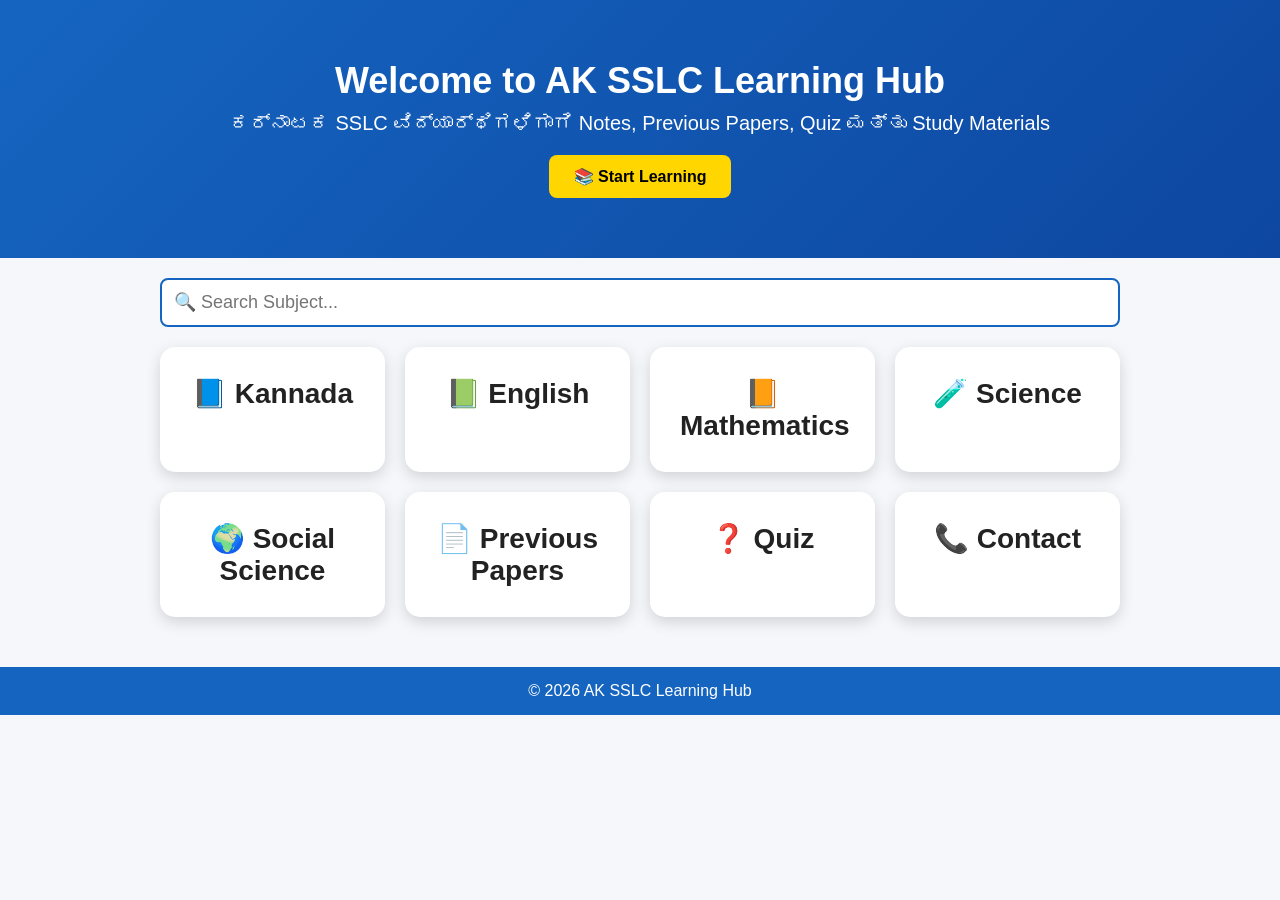
<file: index.html>
<!DOCTYPE html>
<html lang="kn">
<head>
<meta charset="UTF-8">
<meta name="viewport" content="width=device-width, initial-scale=1.0">
<title>AK SSLC Learning Hub</title>

<link rel="stylesheet" href="style.css">
</head>

<body>

<header class="header">
    <section class="hero">
    <h2>Welcome to AK SSLC Learning Hub</h2>
    <p>ಕರ್ನಾಟಕ SSLC ವಿದ್ಯಾರ್ಥಿಗಳಿಗಾಗಿ Notes, Previous Papers, Quiz ಮತ್ತು Study Materials</p>
    <a href="kannada.html" class="btn">📚 Start Learning</a>
</section>
        

<div class="container">



<input
type="text"
id="searchBox"
placeholder="🔍 Search Subject..."
onkeyup="searchSubjects()">

<div class="subjects" id="subjectList">

<a href="kannada.html" class="card">📘 Kannada</a>

<a href="english.html" class="card">📗 English</a>

<a href="Maths.html" class="card">📙 Mathematics</a>

<a href="Science.html" class="card">🧪 Science</a>

<a href="Social.html" class="card">🌍 Social Science</a>

<a href="Papers.html" class="card">📄 Previous Papers</a>

<a href="quiz.html" class="card">❓ Quiz</a>

<a href="Contact.html" class="card">📞 Contact</a>

</div>

</div>

<footer>
© 2026 AK SSLC Learning Hub
</footer>

<script>
function searchSubjects() {
let input = document.getElementById("searchBox").value.toLowerCase();
let cards = document.getElementsByClassName("card");

for (let i = 0; i < cards.length; i++) {
let text = cards[i].innerText.toLowerCase();

if (text.includes(input)) {
cards[i].style.display = "block";
} else {
cards[i].style.display = "none";
}
}
}
</script>

</body>
</html>
</file>
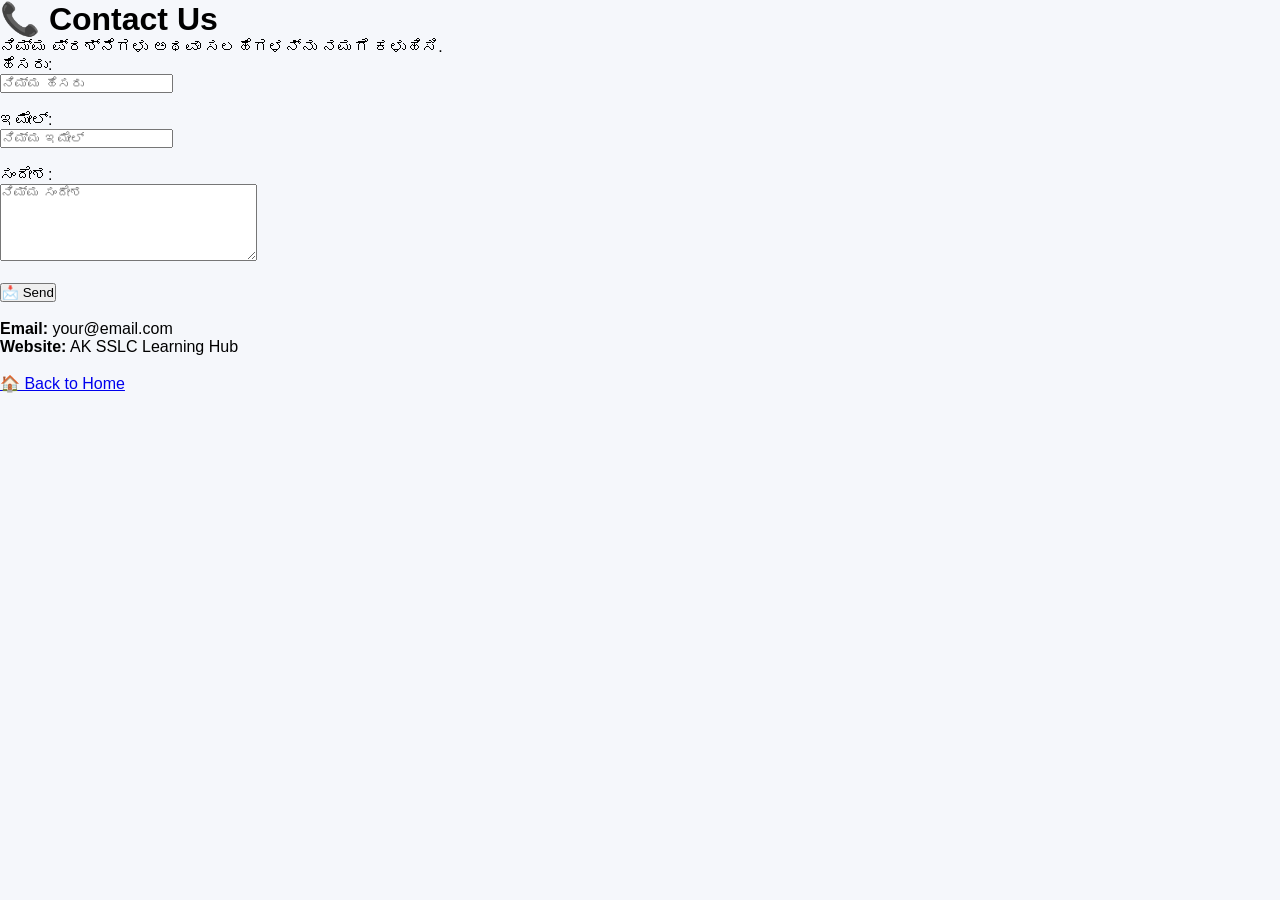
<file: Contact.html>
<!DOCTYPE html>
<html lang="kn">
<head>
  <meta charset="UTF-8">
  <meta name="viewport" content="width=device-width, initial-scale=1.0">
  <title>Contact Us - AK SSLC Learning Hub</title>
  <link rel="stylesheet" href="style.css">
</head>
<body>

<h1>📞 Contact Us</h1>

<p>ನಿಮ್ಮ ಪ್ರಶ್ನೆಗಳು ಅಥವಾ ಸಲಹೆಗಳನ್ನು ನಮಗೆ ಕಳುಹಿಸಿ.</p>

<form>
  <label>ಹೆಸರು:</label><br>
  <input type="text" placeholder="ನಿಮ್ಮ ಹೆಸರು" required><br><br>

  <label>ಇಮೇಲ್:</label><br>
  <input type="email" placeholder="ನಿಮ್ಮ ಇಮೇಲ್"><br><br>

  <label>ಸಂದೇಶ:</label><br>
  <textarea rows="5" cols="30" placeholder="ನಿಮ್ಮ ಸಂದೇಶ"></textarea><br><br>

  <button type="submit">📩 Send</button>
</form>

<br>

<p><strong>Email:</strong> your@email.com</p>
<p><strong>Website:</strong> AK SSLC Learning Hub</p>

<br>

<a href="index.html">🏠 Back to Home</a>

</body>
</html>
</file>
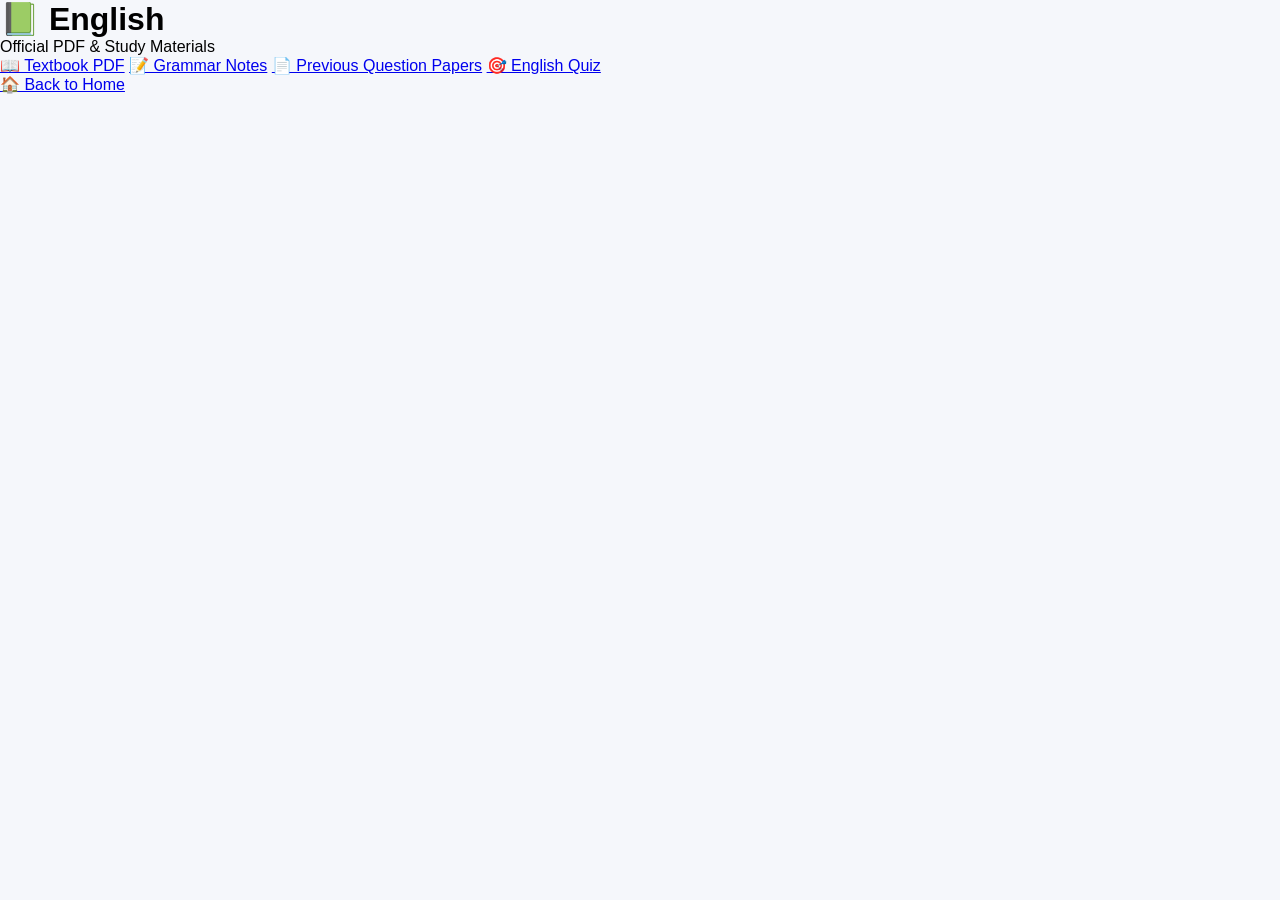
<file: english.html>
<!DOCTYPE html>
<html lang="en">
<head>
<meta charset="UTF-8">
<meta name="viewport" content="width=device-width, initial-scale=1.0">
<title>English - AK SSLC Learning Hub</title>
<link rel="stylesheet" href="style.css">
</head>

<body>

<header>
<h1>📗 English</h1>
<p>Official PDF & Study Materials</p>
</header>

<div class="container">

<div class="subjects">

<a class="card" href="#">📖 Textbook PDF</a>

<a class="card" href="#">📝 Grammar Notes</a>

<a class="card" href="#">📄 Previous Question Papers</a>

<a class="card" href="#">🎯 English Quiz</a>

</div>

</div>

<footer>
<p><a href="index.html">🏠 Back to Home</a></p>
</footer>

</body>
</html>
</file>
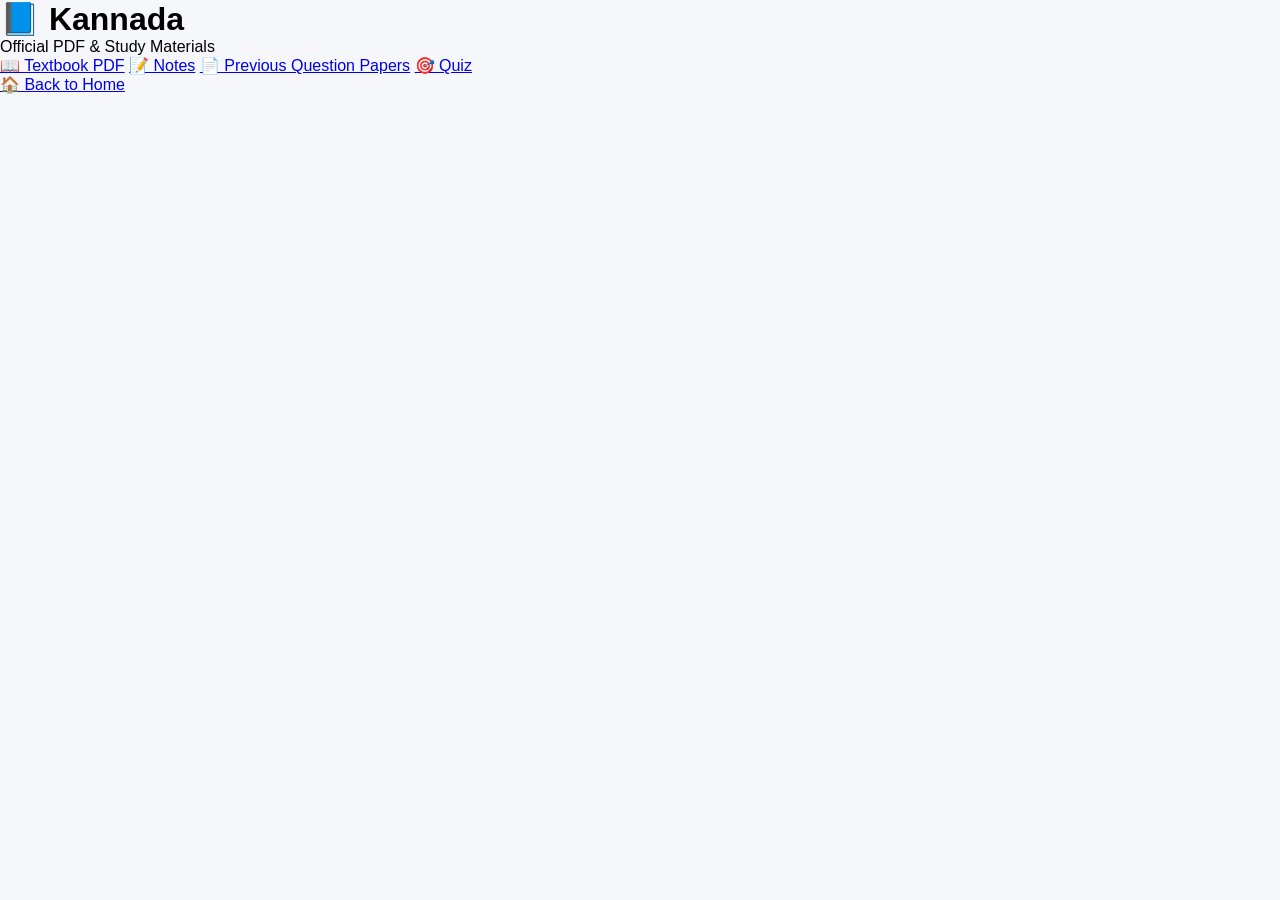
<file: kannada.html>
<!DOCTYPE html>
<html lang="kn">
<head>
<meta charset="UTF-8">
<meta name="viewport" content="width=device-width, initial-scale=1.0">
<title>Kannada - AK SSLC Learning Hub</title>
<link rel="stylesheet" href="style.css">
</head>

<body>

<header>
<h1>📘 Kannada</h1>
<p>Official PDF & Study Materials</p>
</header>

<div class="container">

<div class="subjects">

<a class="card" href="#">📖 Textbook PDF</a>

<a class="card" href="#">📝 Notes</a>

<a class="card" href="#">📄 Previous Question Papers</a>

<a class="card" href="#">🎯 Quiz</a>

</div>

</div>

<footer>
<a href="index.html">🏠 Back to Home</a>
</footer>

</body>
</html>
</file>
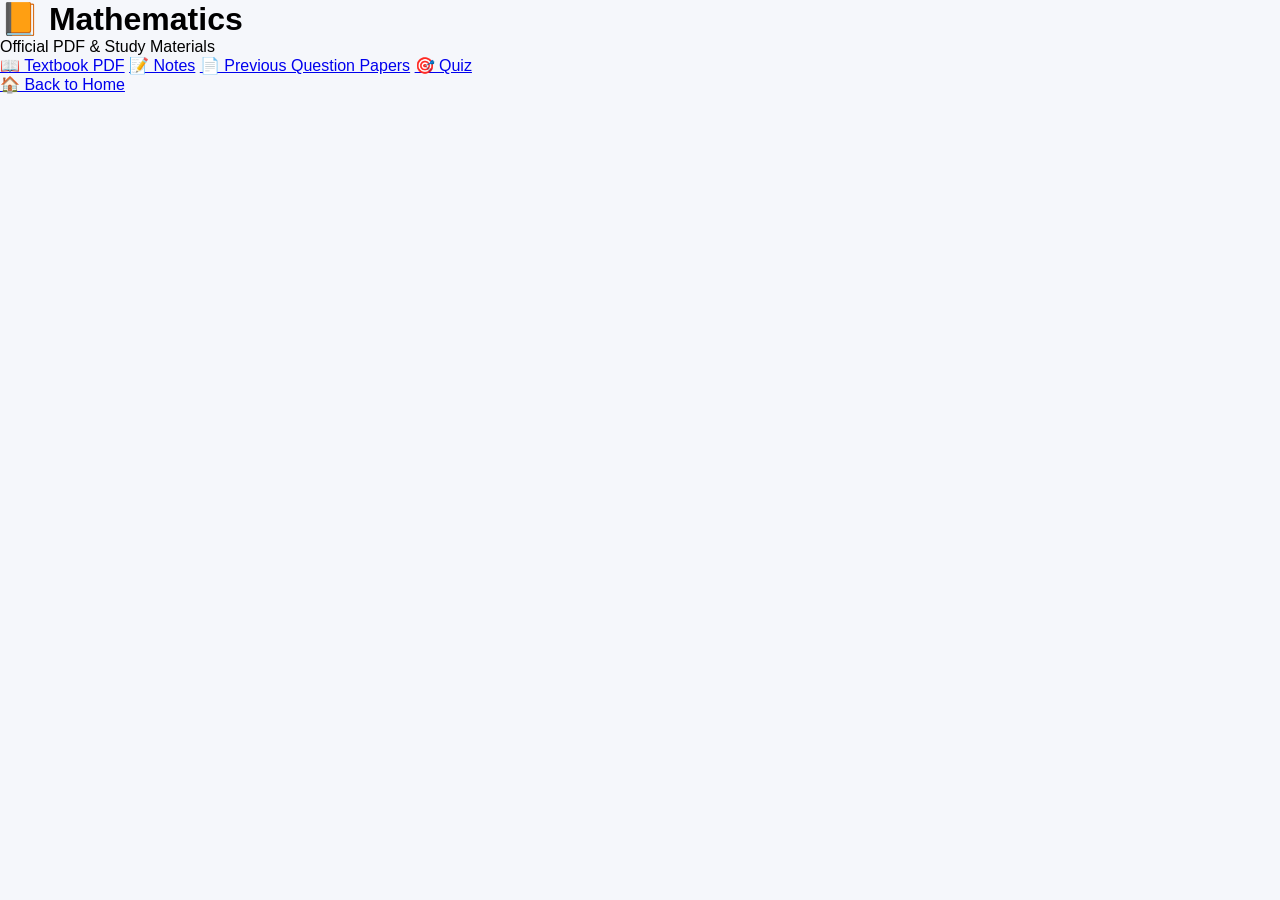
<file: Maths.html>
<!DOCTYPE html>
<html lang="en">
<head>
<meta charset="UTF-8">
<meta name="viewport" content="width=device-width, initial-scale=1.0">
<title>Mathematics - AK SSLC Learning Hub</title>
<link rel="stylesheet" href="style.css">
</head>

<body>

<header>
<h1>📙 Mathematics</h1>
<p>Official PDF & Study Materials</p>
</header>

<div class="container">

<div class="subjects">

<a class="card" href="#">📖 Textbook PDF</a>

<a class="card" href="#">📝 Notes</a>

<a class="card" href="#">📄 Previous Question Papers</a>

<a class="card" href="#">🎯 Quiz</a>

</div>

</div>

<footer>
<a href="index.html">🏠 Back to Home</a>
</footer>

</body>
</html>
</file>
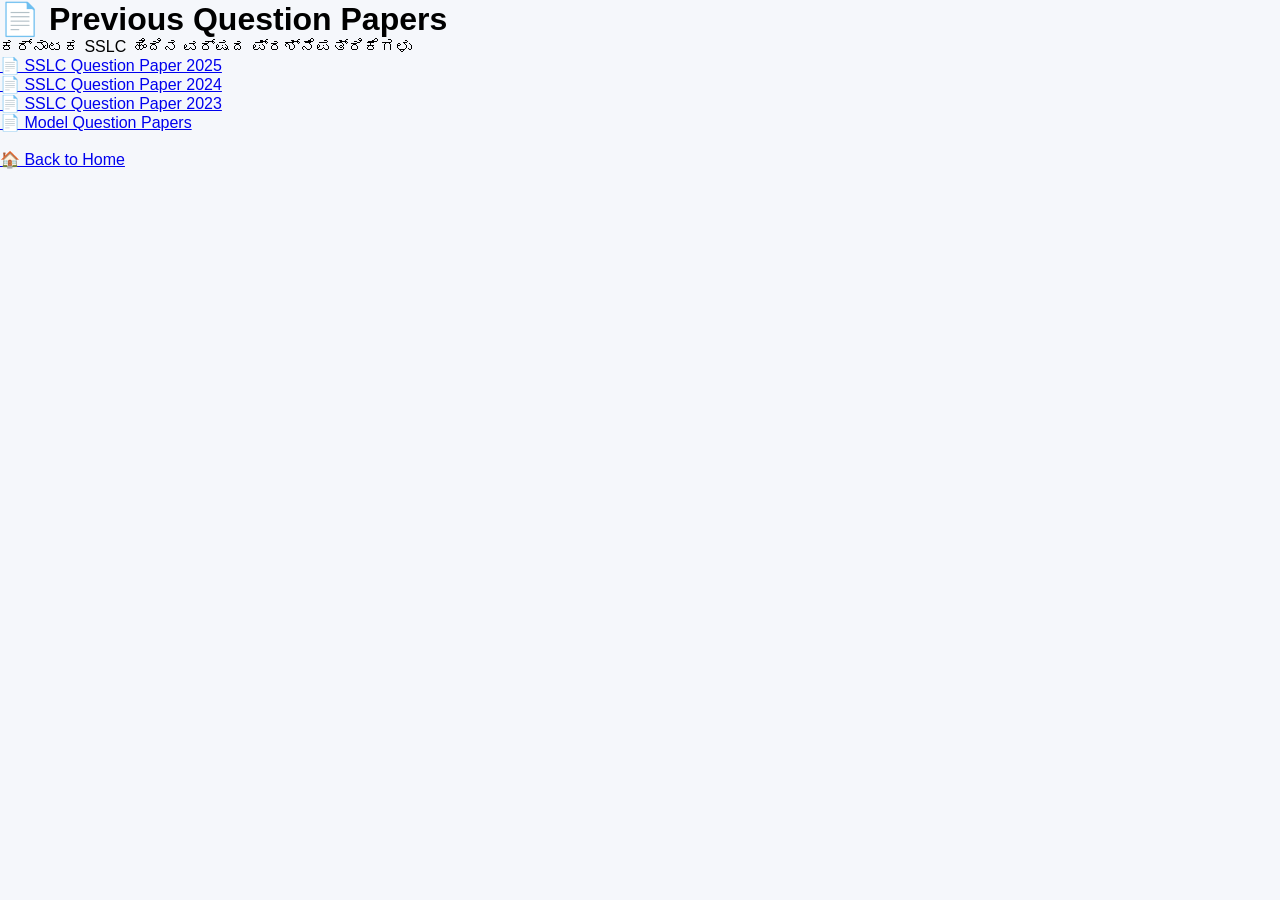
<file: Papers.html>
<!DOCTYPE html>
<html lang="kn">
<head>
  <meta charset="UTF-8">
  <meta name="viewport" content="width=device-width, initial-scale=1.0">
  <title>Previous Question Papers - AK SSLC Learning Hub</title>
  <link rel="stylesheet" href="style.css">
</head>
<body>

<h1>📄 Previous Question Papers</h1>

<p>ಕರ್ನಾಟಕ SSLC ಹಿಂದಿನ ವರ್ಷದ ಪ್ರಶ್ನೆಪತ್ರಿಕೆಗಳು</p>

<ul>
  <li><a href="#">📄 SSLC Question Paper 2025</a></li>
  <li><a href="#">📄 SSLC Question Paper 2024</a></li>
  <li><a href="#">📄 SSLC Question Paper 2023</a></li>
  <li><a href="#">📄 Model Question Papers</a></li>
</ul>

<br>

<a href="index.html">🏠 Back to Home</a>

</body>
</html>
</file>
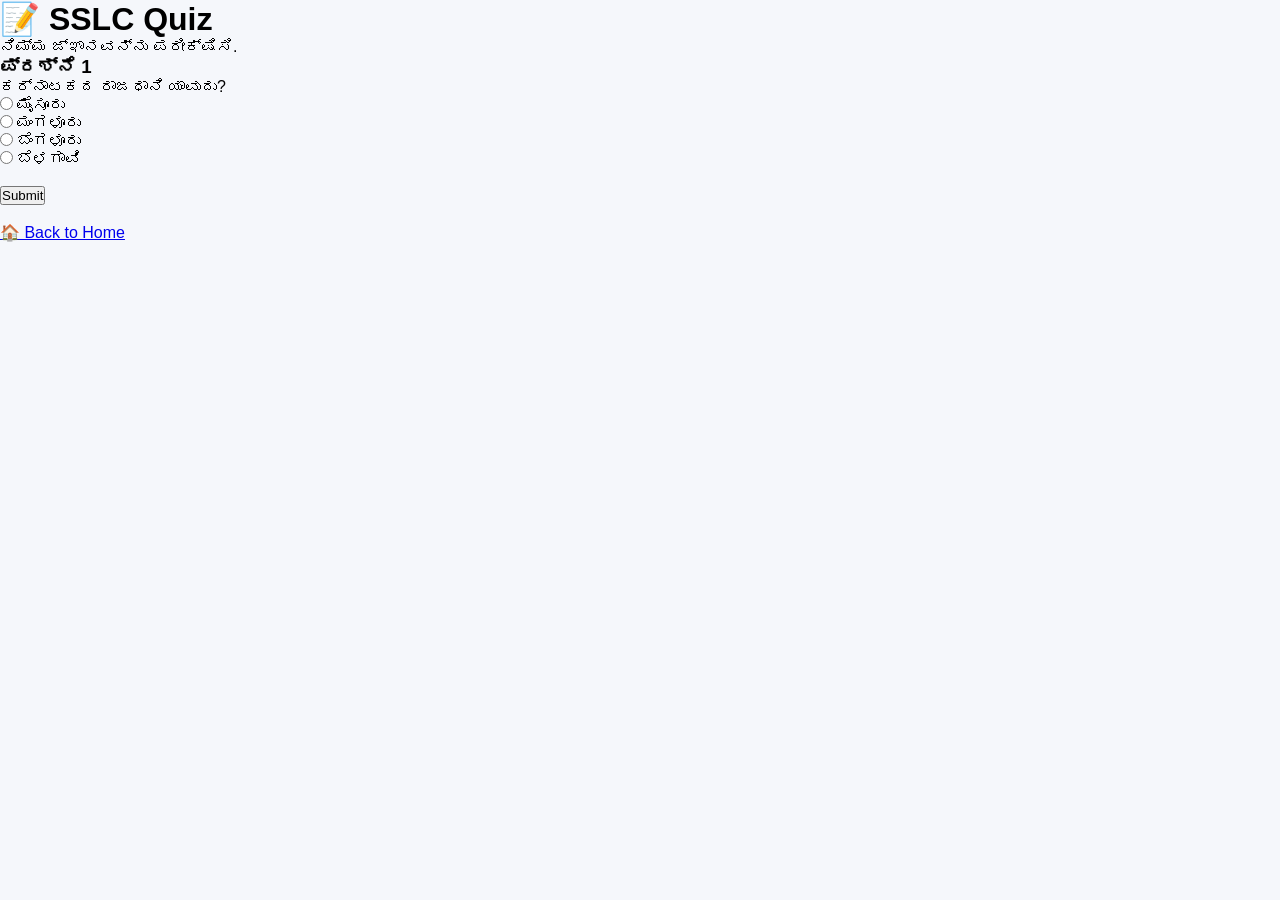
<file: quiz.html>
<!DOCTYPE html>
<html lang="kn">
<head>
  <meta charset="UTF-8">
  <meta name="viewport" content="width=device-width, initial-scale=1.0">
  <title>Quiz - AK SSLC Learning Hub</title>
  <link rel="stylesheet" href="style.css">
</head>
<body>

<h1>📝 SSLC Quiz</h1>

<p>ನಿಮ್ಮ ಜ್ಞಾನವನ್ನು ಪರೀಕ್ಷಿಸಿ.</p>

<h3>ಪ್ರಶ್ನೆ 1</h3>

<p>ಕರ್ನಾಟಕದ ರಾಜಧಾನಿ ಯಾವುದು?</p>

<form>
  <input type="radio" name="q1"> ಮೈಸೂರು<br>
  <input type="radio" name="q1"> ಮಂಗಳೂರು<br>
  <input type="radio" name="q1"> ಬೆಂಗಳೂರು<br>
  <input type="radio" name="q1"> ಬೆಳಗಾವಿ<br><br>

  <button type="button">Submit</button>
</form>

<br>

<a href="index.html">🏠 Back to Home</a>

</body>
</html>
</file>
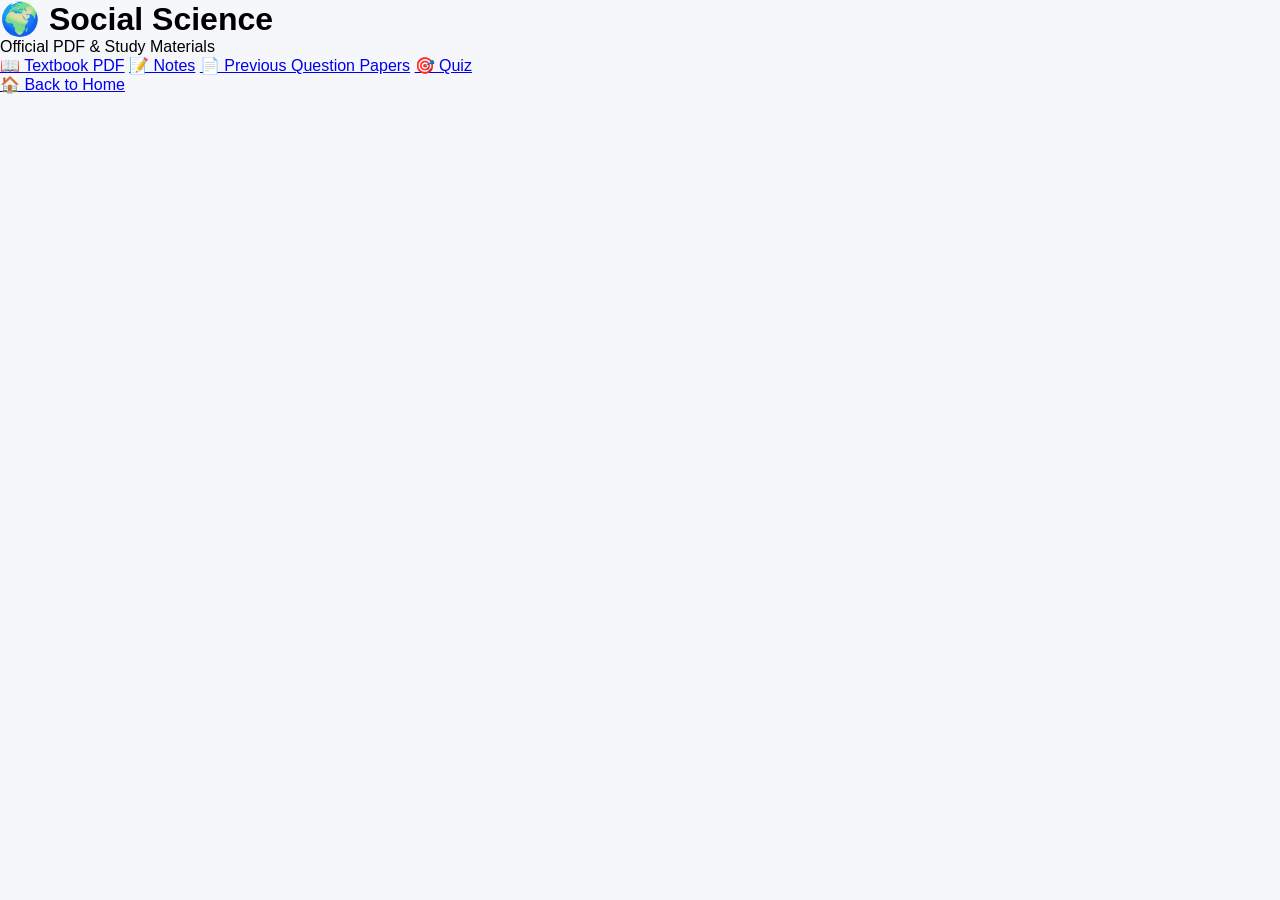
<file: Social.html>
<!DOCTYPE html>
<html lang="kn">
<head>
<meta charset="UTF-8">
<meta name="viewport" content="width=device-width, initial-scale=1.0">
<title>Social Science - AK SSLC Learning Hub</title>
<link rel="stylesheet" href="style.css">
</head>

<body>

<header>
<h1>🌍 Social Science</h1>
<p>Official PDF & Study Materials</p>
</header>

<div class="container">

<div class="subjects">

<a class="card" href="#">📖 Textbook PDF</a>

<a class="card" href="#">📝 Notes</a>

<a class="card" href="#">📄 Previous Question Papers</a>

<a class="card" href="#">🎯 Quiz</a>

</div>

</div>

<footer>
<p><a href="index.html">🏠 Back to Home</a></p>
</footer>

</body>
</html>
</file>
<file: style.css>
*{
margin:0;
padding:0;
box-sizing:border-box;
font-family:Arial,sans-serif;
}

body{
background:#f5f7fb;
}

header{
.header{
    background:#0D47A1;
    color:#fff;
    padding:15px 30px;
    display:flex;
    justify-content:space-between;
    align-items:center;
    flex-wrap:wrap;
}

.logo{
    font-size:28px;
    font-weight:bold;
}

nav a{
    color:white;
    text-decoration:none;
    margin:10px;
    font-size:18px;
    font-weight:bold;
}

nav a:hover{
    color:yellow;
}

.container{
max-width:1000px;
margin:auto;
padding:20px;
}

#searchBox{
width:100%;
padding:12px;
font-size:18px;
margin-bottom:20px;
border:2px solid #1565C0;
border-radius:8px;
}

.subjects{
display:grid;
grid-template-columns:repeat(auto-fit,minmax(220px,1fr));
gap:20px;
}

.card{
    background:#fff;
    padding:30px;
    border-radius:15px;
    text-decoration:none;
    color:#222;
    font-size:28px;
    font-weight:bold;
    text-align:center;
    box-shadow:0 5px 15px rgba(0,0,0,.15);
    transition:.3s;
}

.card:hover{
    background:#1565C0;
    color:#fff;
    transform:translateY(-5px);
}

footer{
margin-top:30px;
background:#1565C0;
color:white;
text-align:center;
padding:15px;
}
.hero{
    background:linear-gradient(135deg,#1565C0,#0D47A1);
    color:white;
    text-align:center;
    padding:60px 20px;
}

.hero h2{
    font-size:36px;
    margin-bottom:10px;
}

.hero p{
    font-size:20px;
    margin-bottom:20px;
}

.btn{
    display:inline-block;
    background:#FFD600;
    color:#000;
    padding:12px 25px;
    border-radius:8px;
    text-decoration:none;
    font-weight:bold;
}

.btn:hover{
    background:#FFC107;
}
</file>
